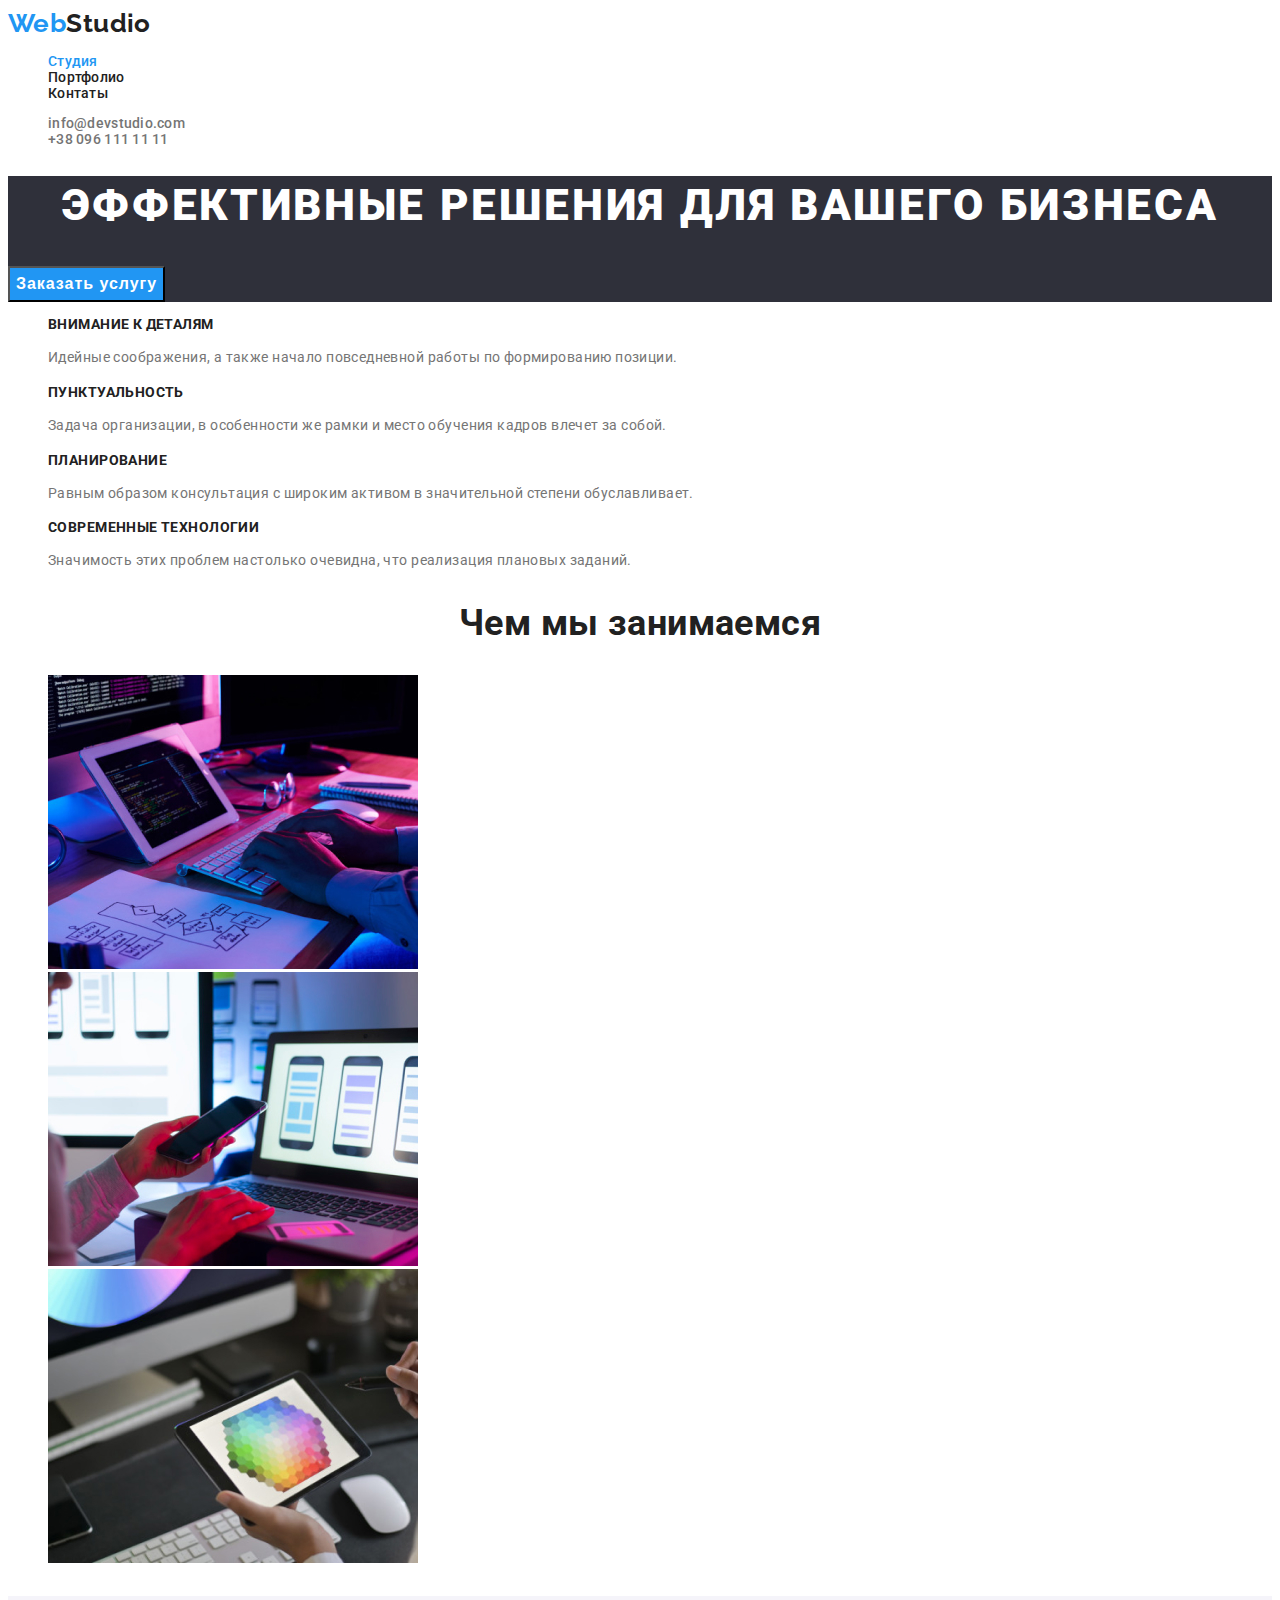
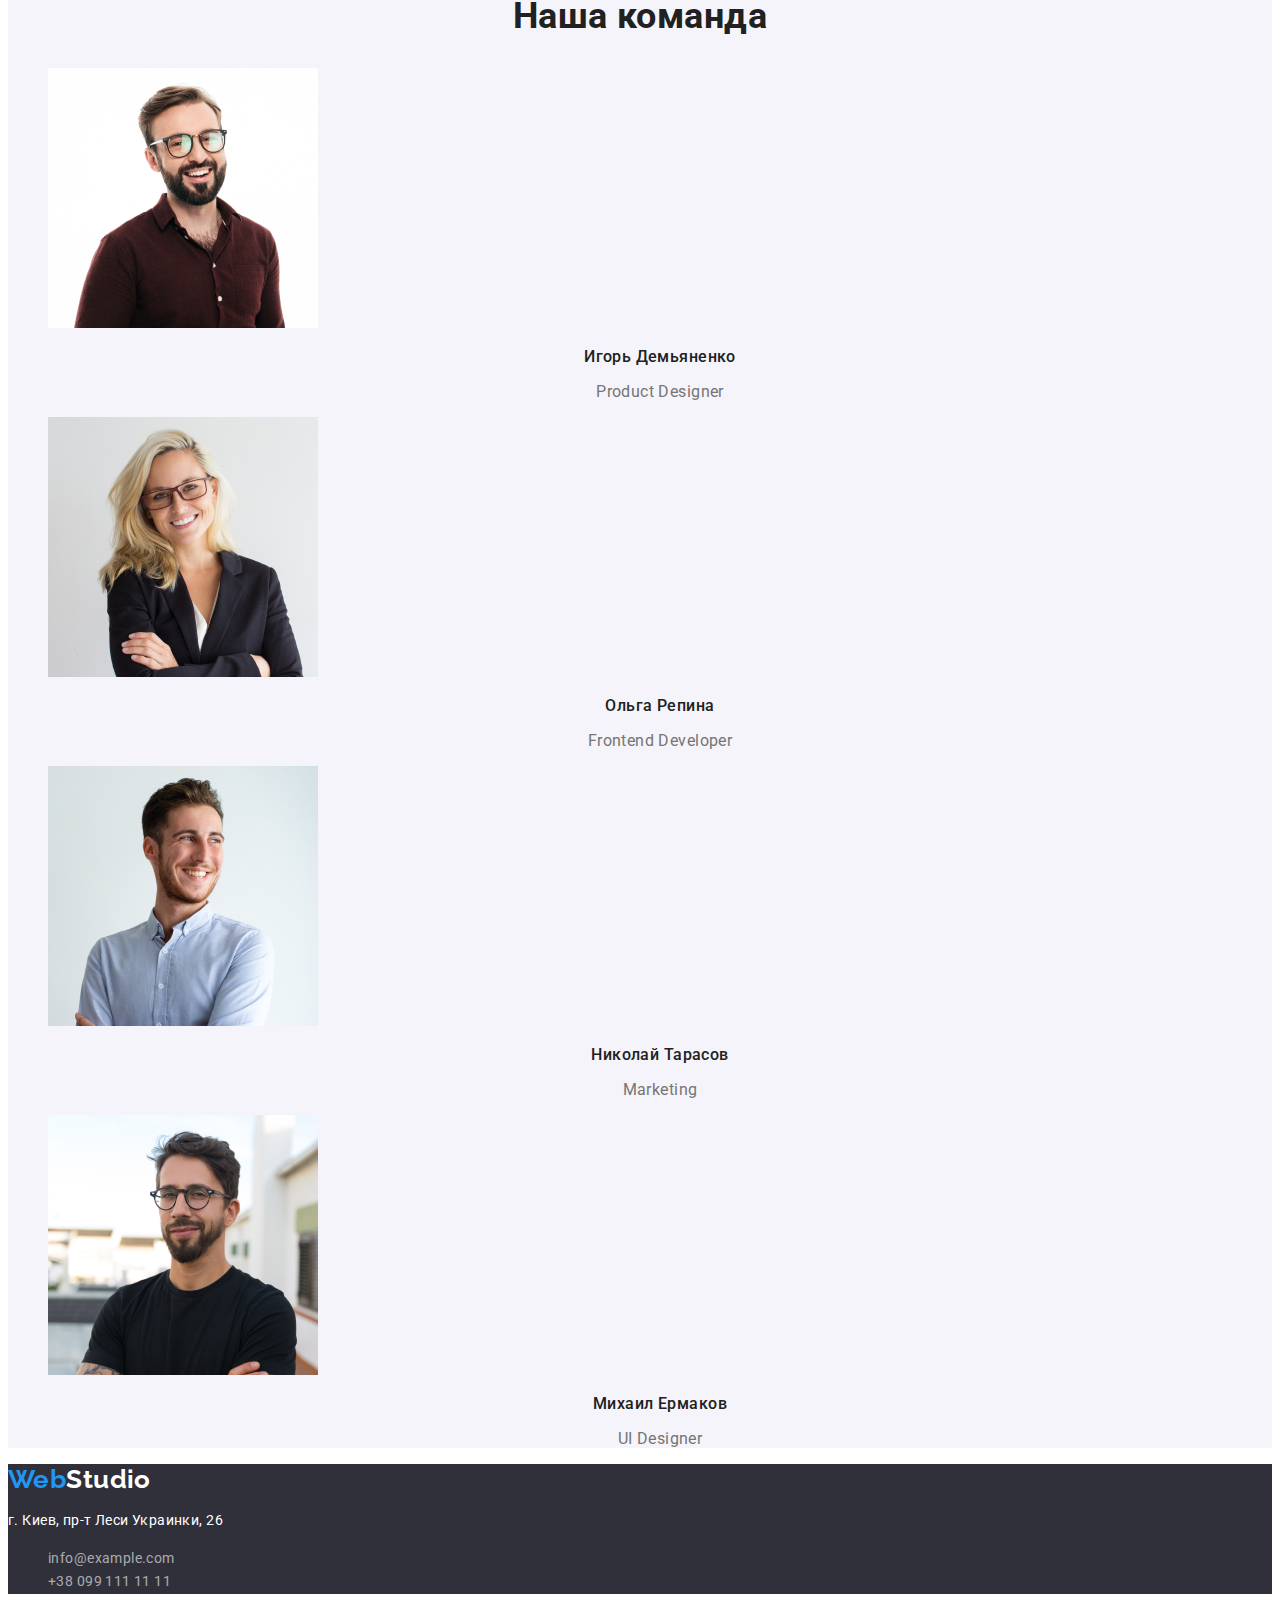
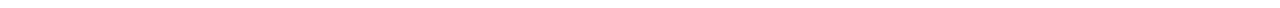
<file: index.html>
<!DOCTYPE html>
<html lang="ru">
<head>
    <meta charset="UTF-8">
    <meta name="viewport" content="width=device-width, initial-scale=1.0">
    <title>Web Studio</title>
    <link rel="stylesheet" href="https://cdnjs.cloudflare.com/ajax/libs/modern-normalize/1.0.0/modern-normalize.min.css"
        integrity="sha512-ISS7cAi1PEhQ8jnbJpJZMd29NlhNj4AWYyLOSp2CE/CsHxTCu+r+t0D2yoJudVrd0/8fTVPUVDzY5Tvli75u/g=="
        crossorigin="anonymous" />
    <link rel="preconnect" href="https://fonts.gstatic.com">
    <link href="https://fonts.googleapis.com/css2?family=Raleway:wght@700&family=Roboto:wght@400;500;700;900&display=swap"
        rel="stylesheet">
    <link rel="stylesheet" href="./css/styles.css">   
</head>
<body>
    <header class="header">
        <a href="./" lang="en" class="logo link"><span class="logo-web">Web</span>Studio</a>
        <nav class="nav">
            <ul class="nav-list list">
                <li class="nav-list-item">
                    <a class="nav-list-link current-link link" href="./">Студия</a>
                </li>
                <li class="nav-list-item">
                    <a class="nav-list-link link" href="./portfolio.html">Портфолио</a>
                </li>
                <li class="nav-list-item">
                    <a class="nav-list-link link" href="#">Контаты</a>
                </li>
            </ul>
        </nav>
            <ul class="header-contact-list list">
                <li class="header-contact-list-item">
                    <a class="link" href="mailto:info@devstudio.com">info@devstudio.com</a>
                </li>
                <li class="header-contact-list-item">
                    <a class="link" href="tel:+380961111111">+38 096 111 11 11</a>
                </li>
            </ul>
    </header>
    <main>
        <!-- HERO-->
        <section class="hero">
            <h1 class="hero-title">Эффективные решения для вашего бизнеса</h1>
            <button type="button" class="hero-modal-btn">Заказать услугу</button>
        </section>


        <!-- FEATURES -->
        <section class="features">
            <h2 hidden class="title">Преимущества</h2>
            <ul class="features-list list">
                <li class="features-list-item">
                    <h3 class="features-list-title">Внимание к деталям</h3>
                    <p class="features-list-text">Идейные соображения, а также начало повседневной работы по формированию позиции.</p>
                </li>
                <li class="features-list-item">
                    <h3 class="features-list-title">Пунктуальность</h3>
                    <p class="features-list-text">Задача организации, в особенности же рамки и место обучения кадров влечет за собой.</p>
                </li>
                <li class="features-list-item">
                    <h3 class="features-list-title">Планирование</h3>
                    <p class="features-list-text">Равным образом консультация с широким активом в значительной степени обуславливает.</p>
                </li>
                <li class="features-list-item">
                    <h3 class="features-list-title">Современные технологии</h3>
                    <p class="features-list-text">Значимость этих проблем настолько очевидна, что реализация плановых заданий.</p>
                </li>
            </ul>
        </section>


        <!--ABOUT US-->
        <section class="about">
            <h2 class="title">Чем мы занимаемся</h2>
            <ul class="about-list list">
                <li class="about-list-item"><img src="./images/about_us_img/about_us_1.jpg" alt="Пишет код" width="370" height="294"></li>
                <li class="about-list-item"><img src="./images/about_us_img/about_us_2.jpg" alt="Адаптирует сайт для телефона" width="370" height="294"></li>
                <li class="about-list-item"><img src="./images/about_us_img/about_us_3.jpg" alt="Работает с планшетом" width="370" height="294"></li>
            </ul>
        </section>


        <!--OUR TEAM--> 
        <section class="team">
            <h2 class="title">Наша команда</h2>
            <ul class="team-list list">
                <li class="team-list-item">
                    <img src="./images/our_team_img/igor.jpg" alt="Фото" width="270" height="260">
                    <h3 class="team-list-title">Игорь Демьяненко</h3>
                    <p class="team-list-position" lang="en">Product Designer</p>
                </li>
                <li class="team-list-item">
                    <img src="./images/our_team_img/olga.jpg" alt="Фото" width="270" height="260">
                    <h3 class="team-list-title">Ольга Репина</h3>
                    <p class="team-list-position" lang="en">Frontend Developer</p>
                </li>
                <li class="team-list-item">
                    <img src="./images/our_team_img/nikolay.jpg" alt="Фото" width="270" height="260">
                    <h3 class="team-list-title">Николай Тарасов</h3>
                    <p class="team-list-position" lang="en">Marketing</p>
                </li>
                <li class="team-list-item">
                    <img src="./images/our_team_img/mihail.jpg" alt="Фото" width="270" height="260">
                    <h3 class="team-list-title">Михаил Ермаков</h3>
                    <p class="team-list-position" lang="en">UI Designer</p>
                </li>
            </ul>
        </section>
    </main>
    <footer class="footer">
        <a href="./" lang="en" class="logo white link"><span class="logo-web">Web</span>Studio</a>
        <address class="address">
            <p class="address-text">г. Киев, пр-т Леси Украинки, 26</p>
            <ul class="address-list list">
                <li class="address-list-item">
                    <a class="address-list-link link" href="mailto:info@example.com">info@example.com</a>
                </li>
                <li class="address-list-item">
                    <a class="address-list-link link" href="tel:+380991111111">+38 099 111 11 11</a>
                </li>
            </ul>
        </address>
    </footer>
</body>
</html>
</file>
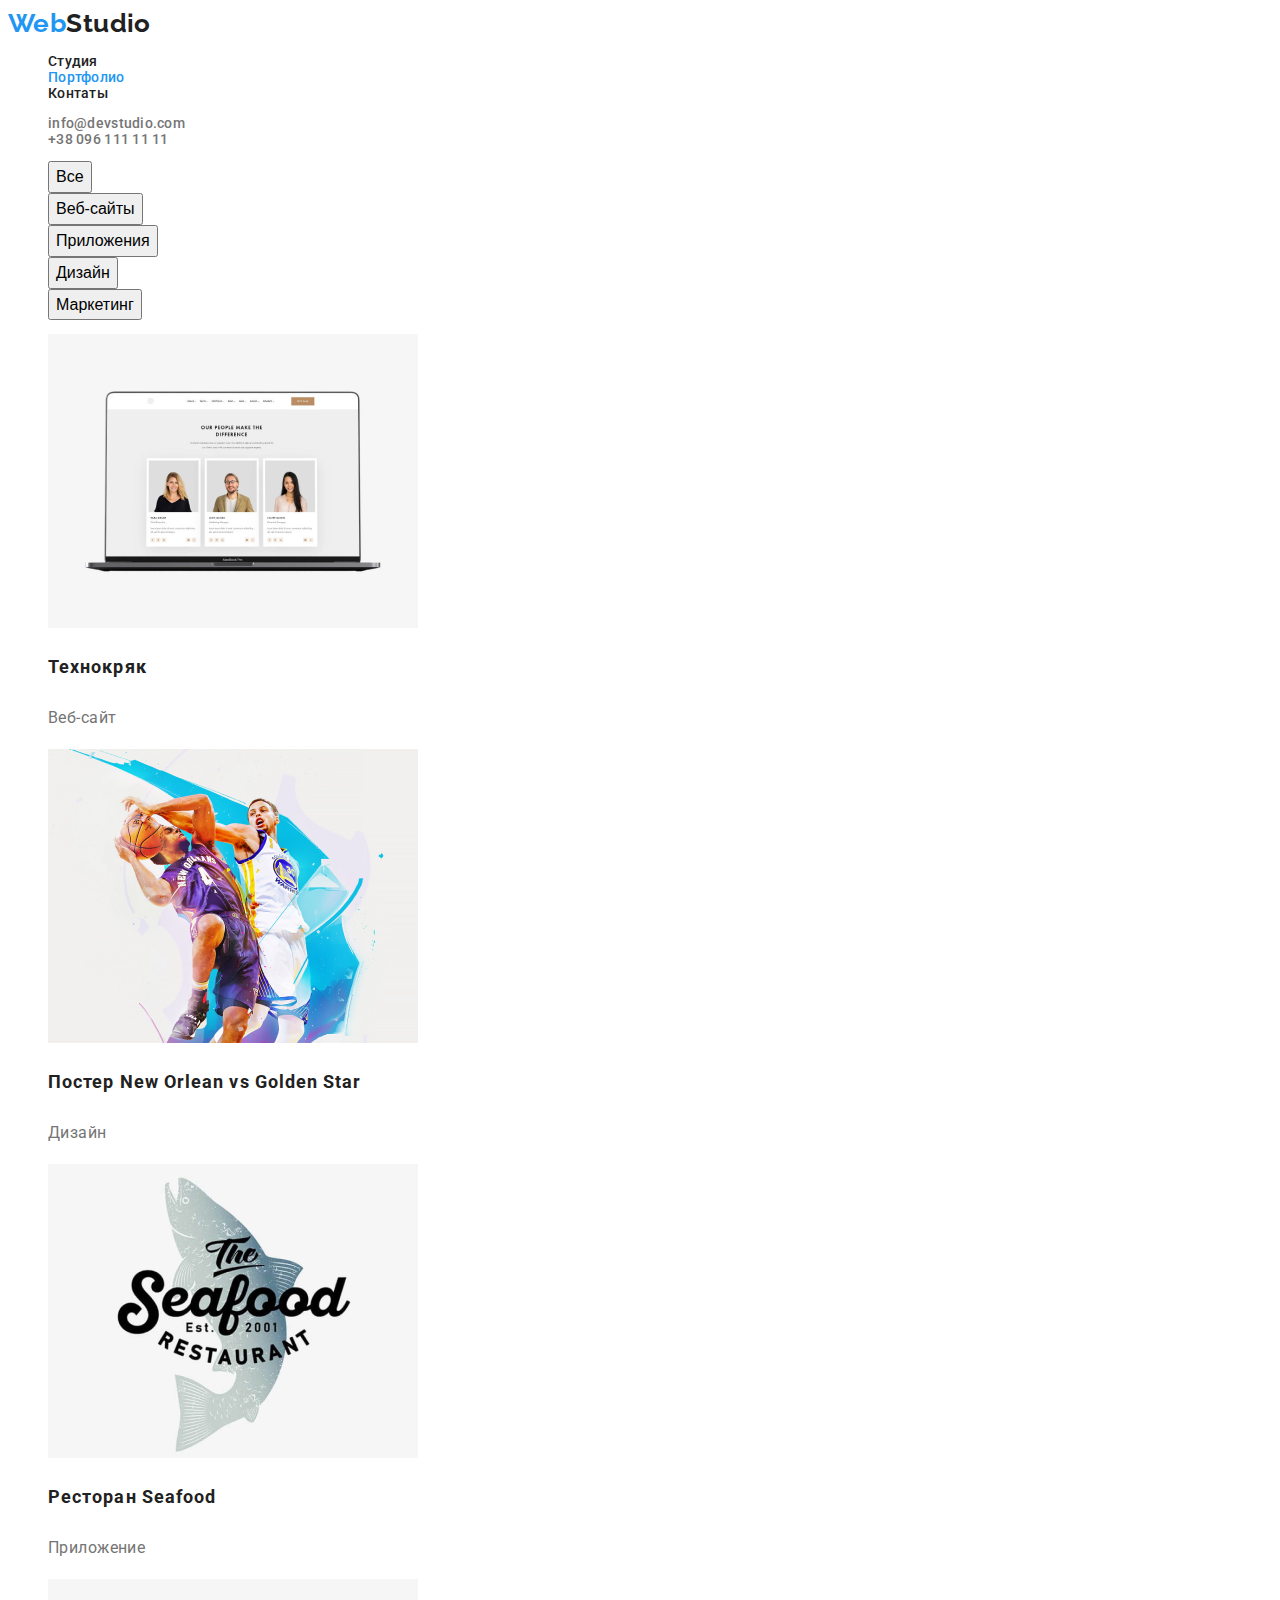
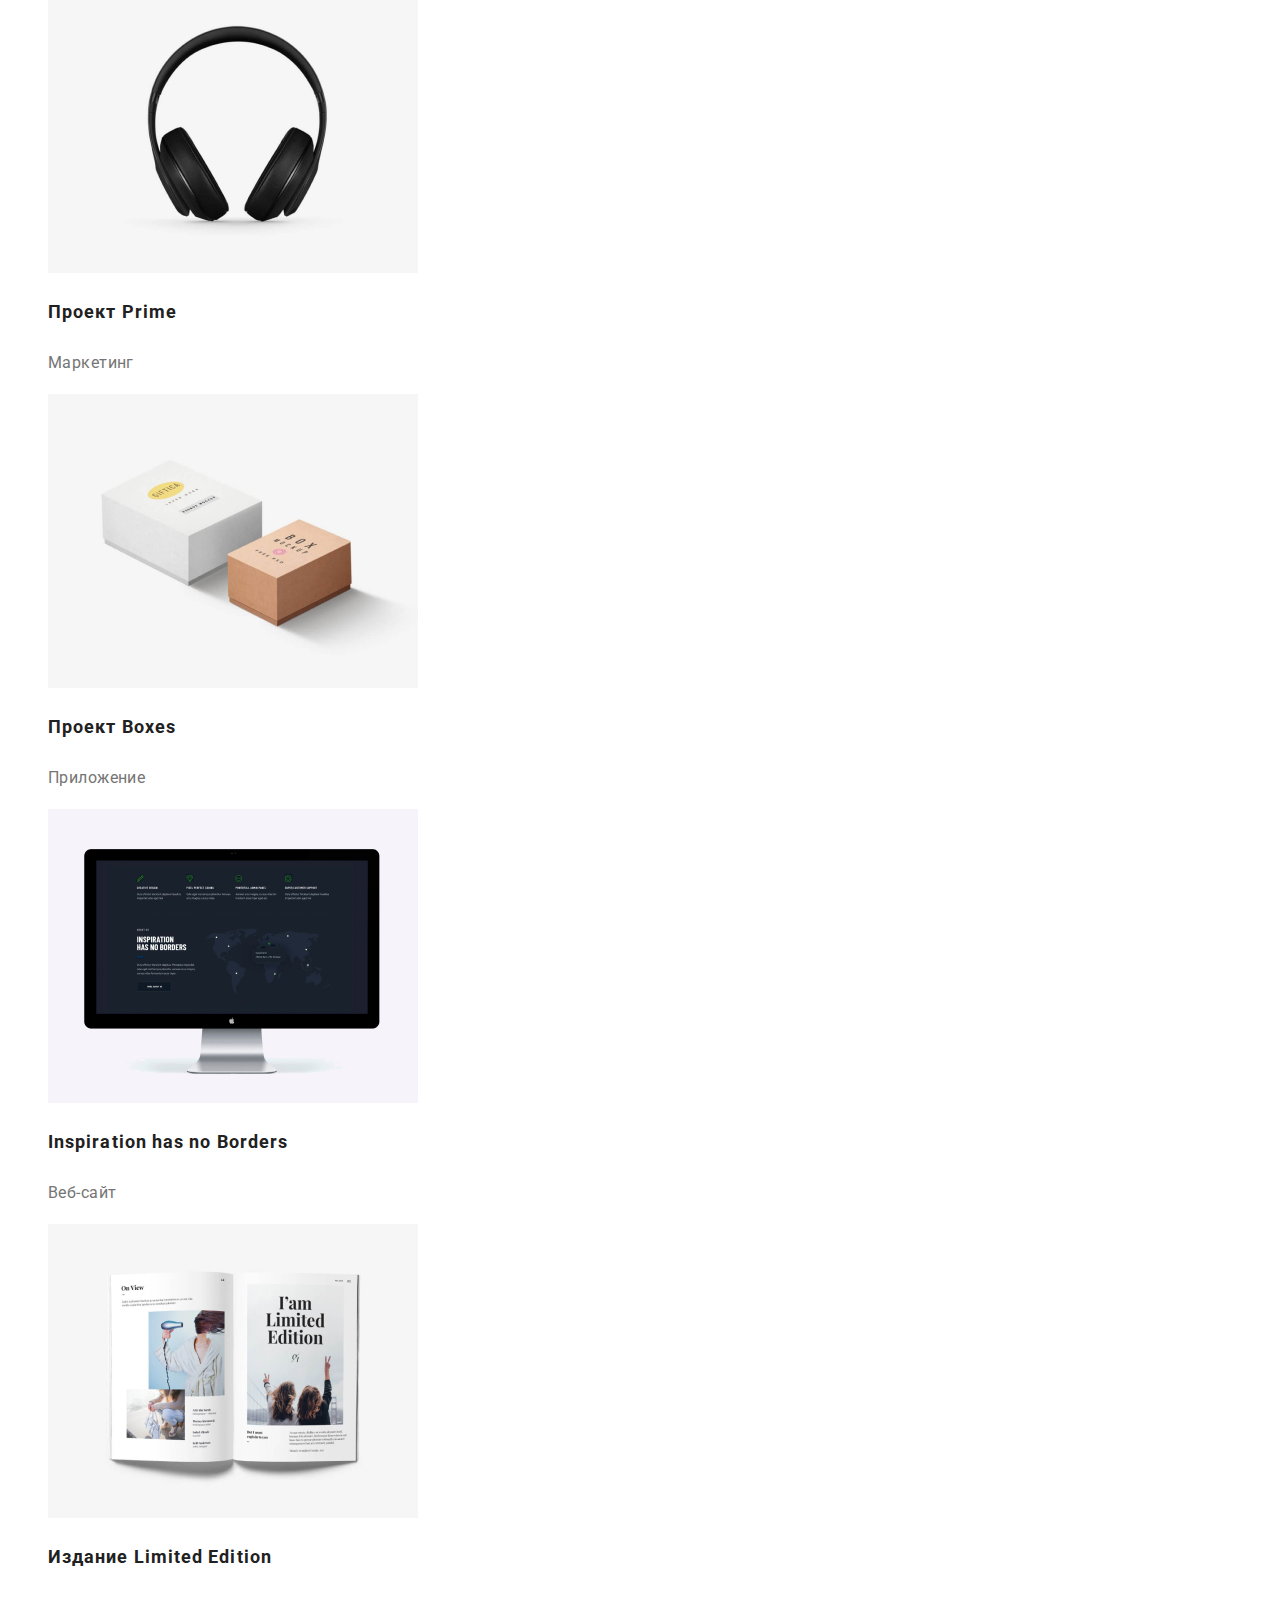
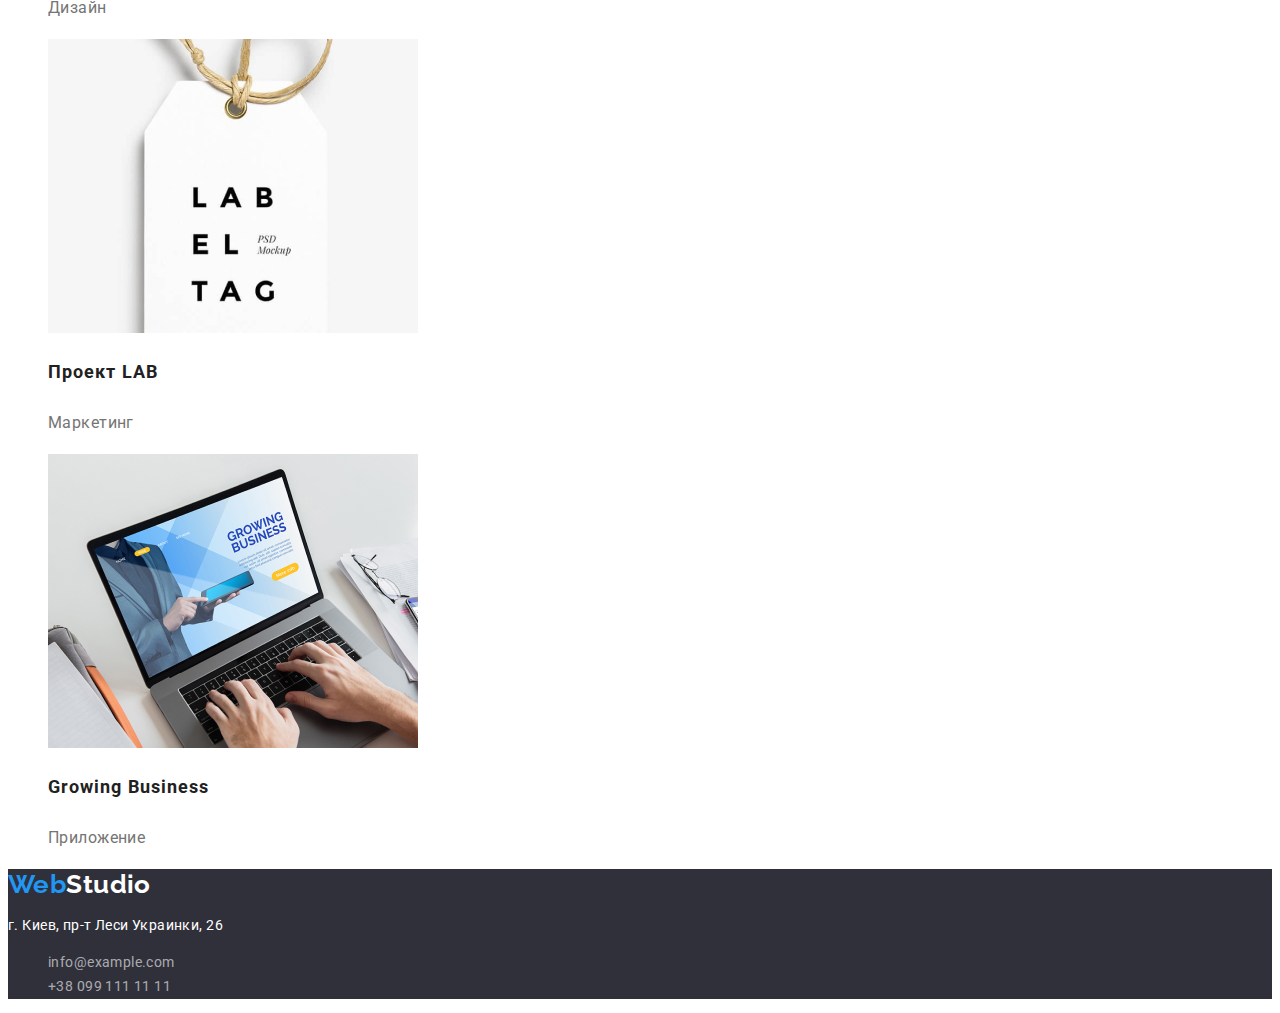
<file: portfolio.html>
<!DOCTYPE html>
<html lang="ru">

<head>
    <meta charset="UTF-8">
    <meta name="viewport" content="width=device-width, initial-scale=1.0">
    <title>Портфолио</title>
    <link rel="stylesheet" href="https://cdnjs.cloudflare.com/ajax/libs/modern-normalize/1.0.0/modern-normalize.min.css"
        integrity="sha512-ISS7cAi1PEhQ8jnbJpJZMd29NlhNj4AWYyLOSp2CE/CsHxTCu+r+t0D2yoJudVrd0/8fTVPUVDzY5Tvli75u/g=="
        crossorigin="anonymous" />
    <link rel="preconnect" href="https://fonts.gstatic.com">
    <link href="https://fonts.googleapis.com/css2?family=Raleway:wght@700&family=Roboto:wght@400;500;700;900&display=swap"
        rel="stylesheet">
    <link rel="stylesheet" href="./css/styles.css">
</head>

<body>  
    <header class="header">
        <a href="./" lang="en" class="logo link"><span class="logo-web">Web</span>Studio</a>
        <nav class="nav">
            <ul class="nav-list list">
                <li class="nav-list-item">
                    <a class="nav-list-link link" href="./">Студия</a>
                </li>
                <li class="nav-list-item">
                    <a class="nav-list-link current-link link" href="./portfolio.html">Портфолио</a>
                </li>
                <li class="nav-list-item">
                    <a class="nav-list-link link" href="#">Контаты</a>
                </li>
            </ul>
        </nav>
        <ul class="header-contact-list list">
            <li class="header-contact-list-item">
                <a class="link" href="mailto:info@devstudio.com">info@devstudio.com</a>
            </li>
            <li class="header-contact-list-item">
                <a class="link" href="tel:+380961111111">+38 096 111 11 11</a>
            </li>
        </ul>
    </header>
    <main>
        <!-- Portfolio -->
       <section>
           <h1 hidden>Портфолио</h1>
           <ul class="filter-btn-list list">
               <li class="filter-btn-item"><button type="button" class="filter-btn">Все</button></li>
               <li class="filter-btn-item"><button type="button" class="filter-btn">Веб-сайты</button></li>
               <li class="filter-btn-item"><button type="button" class="filter-btn">Приложения</button></li>
               <li class="filter-btn-item"><button type="button" class="filter-btn">Дизайн</button></li>
               <li class="filter-btn-item"><button type="button" class="filter-btn">Маркетинг</button></li>
           </ul>
           <ul class="examples-list list">
               <li class="examples-list-item">
                   <a class="examples-list-link link" href="#">
                       <img src="./images/portfolio_img/technokryak.jpg" alt="Ноутбук" width="370" height="294">
                       <h3 class="examples-list-title" >Технокряк</h3>
                       <p class="examples-list-text">Веб-сайт</p>
                    </a>
                </li>
               <li class="examples-list-item">
                   <a class="examples-list-link link" href="#">
                       <img src="./images/portfolio_img/new_orlean.jpg" alt="Постер" width="370" height="294">
                       <h3 class="examples-list-title" >Постер New Orlean vs Golden Star</h3>
                       <p class="examples-list-text">Дизайн</p>
                    </a>
                </li>
               <li class="examples-list-item">
                   <a class="examples-list-link link" href="#">
                       <img src="./images/portfolio_img/seafood.jpg" alt="Логотип компании" width="370" height="294">
                       <h3 class="examples-list-title" >Ресторан Seafood</h3>
                       <p class="examples-list-text">Приложение</p>
                    </a>
                </li>
               <li class="examples-list-item">
                   <a class="examples-list-link link" href="#">
                       <img src="./images/portfolio_img/prime.jpg" alt="Наушники" width="370" height="294">
                       <h3 class="examples-list-title" >Проект Prime</h3>
                       <p class="examples-list-text">Маркетинг</p>
                    </a>
                </li>
               <li class="examples-list-item">
                   <a class="examples-list-link link" href="#">
                       <img src="./images/portfolio_img/boxes.jpg" alt="Боксы" width="370" height="294">
                       <h3 class="examples-list-title" >Проект Boxes</h3>
                       <p class="examples-list-text">Приложение</p>
                    </a>
                </li>
               <li class="examples-list-item">
                   <a class="examples-list-link link" href="#">
                       <img src="./images/portfolio_img/inspiration.jpg" alt="Монитор" width="370" height="294">
                       <h3 class="examples-list-title" >Inspiration has no Borders</h3>
                       <p class="examples-list-text">Веб-сайт</p>
                    </a>
                </li>
               <li class="examples-list-item">
                   <a class="examples-list-link link" href="#">
                       <img src="./images/portfolio_img/limited_edition.jpg" alt="Книга" width="370" height="294">
                       <h3 class="examples-list-title" >Издание Limited Edition</h3>
                       <p class="examples-list-text">Дизайн</p>
                    </a>
                </li>
               <li class="examples-list-item">
                   <a class="examples-list-link link" href="#">
                       <img src="./images/portfolio_img/lab.jpg" alt="Лейбл" width="370" height="294">
                       <h3 class="examples-list-title" >Проект LAB</h3>
                       <p class="examples-list-text">Маркетинг</p>
                    </a>
                </li>
               <li class="examples-list-item">
                   <a class="examples-list-link link" href="#">
                       <img src="./images/portfolio_img/growing_business.jpg" alt="Приложение на ноутбуке" width="370" height="294">
                       <h3 class="examples-list-title" >Growing Business</h3>
                       <p class="examples-list-text">Приложение</p>
                    </a>
                </li>
           </ul>
       </section>   
    </main>
    <footer class="footer">
        <a href="./" lang="en" class="logo white link"><span class="logo-web">Web</span>Studio</a>
        <address class="address">
            <p class="address-text">г. Киев, пр-т Леси Украинки, 26</p>
            <ul class="address-list list">
                <li class="address-list-item">
                    <a class="address-list-link link" href="mailto:info@example.com">info@example.com</a>
                </li>
                <li class="address-list-item">
                    <a class="address-list-link link" href="tel:+380991111111">+38 099 111 11 11</a>
                </li>
            </ul>
        </address>
    </footer>
</body>
</html>
</file>
<file: css/styles.css>
:root {
  --primary-white-color: #ffffff;
  --secondary-bg-color: #2f303a;
  --accent-color: #2196f3;
  --primary-text-color: #212121;
  --secondary-text-color: #757575;
  --footer-text-color: rgba(255, 255, 255, 0.6);
  --team-bg-color: #f5f4fa;
  --btn-hover-bg-color: #188ce8;
}

body {
  background-color: var(--primary-white-color);
  color: var(--primary-text-color);

  font-family: "Roboto", sans-serif;
  font-weight: 400;
  font-size: 14px;
  letter-spacing: 0.03em;
}

h1,
h2,
h3,
h4,
h5,
h6 {
  font-size: inherit;
}

.link {
  text-decoration: none;
}

.list {
  list-style-type: none;
}

/* -----------LOGO------------- */
.logo {
  color: var(--primary-text-color);
  font-family: "Raleway";
  font-weight: 700;
  font-size: 26px;
  line-height: 1.19;
}
.logo-web {
  color: var(--accent-color);
}

/* -------NAV-LIST--------- */
.nav-list-link {
  color: var(--primary-text-color);
  font-weight: 500;
  line-height: 1.066;
  letter-spacing: 0.02em;
}

.nav-list-link:hover,
.nav-list-link:focus {
  color: var(--accent-color);
}

.current-link {
  color: var(--accent-color);
}

/* ----------HEADER-CONTACT----------- */
.header-contact-list {
  font-weight: 500;
  line-height: 1.142;
  letter-spacing: 0.02em;
}

.header-contact-list-item > a {
  color: var(--secondary-text-color);
}

.header-contact-list-item > a:hover,
.header-contact-list-item > a:focus {
  color: var(--accent-color);
}

/* -----------HERO-------------- */

.hero {
  background-color: var(--secondary-bg-color);
}

.hero-title {
  color: var(--primary-white-color);
  font-weight: 900;
  font-size: 44px;
  line-height: 1.36;
  text-align: center;
  letter-spacing: 0.06em;
  text-transform: uppercase;
}

.hero-modal-btn {
  color: var(--primary-white-color);
  background-color: var(--accent-color);
  font-weight: 700;
  font-size: 16px;
  line-height: 1.875;
  display: flex;
  align-items: center;
  text-align: center;
  letter-spacing: 0.06em;
}

.hero-modal-btn:hover,
.hero-modal-btn:focus {
  background-color: var(--btn-hover-bg-color);
  cursor: pointer;
}

/* --------------FEATURES----------- */

.features-list-title {
  font-weight: 700;
  line-height: 1.142;
  text-transform: uppercase;
}

.features-list-text {
  color: var(--secondary-text-color);
  line-height: 1.71;
}

/* -------------ABOUT-US------------- */

.title {
  font-weight: 700;
  font-size: 36px;
  line-height: 1.166;
  text-align: center;
}

/* -------------------OUR-TEAM------------ */

.team {
  background-color: var(--team-bg-color);
}

.team-list-title {
  font-weight: 500;
  font-size: 16px;
  line-height: 1.187;
  text-align: center;
}

.team-list-position {
  color: var(--secondary-text-color);
  font-size: 16px;
  line-height: 1.187;
  text-align: center;
}

/* ---------FOOTER---------- */
.logo.white {
  color: var(--primary-white-color);
}

.footer {
  background-color: var(--secondary-bg-color);
}

.address-text {
  color: var(--primary-white-color);
  font-style: normal;
  line-height: 1.71;
}

.address-list-link {
  color: var(--footer-text-color);
  font-style: normal;
  line-height: 1.71;
}

.address-list-link:hover,
.address-list-link:focus {
  color: var(--accent-color);
}

/* ------------------PORTFOLIO----------- */

.filter-btn {
  font-weight: 500;
  font-size: 16px;
  line-height: 1.62;
  text-align: center;
}

.filter-btn:hover,
.filter-btn:focus {
  color: var(--primary-white-color);
  background-color: var(--accent-color);
  cursor: pointer;
}

.examples-list-title {
  color: var(--primary-text-color);
  font-weight: 700;
  font-size: 18px;
  line-height: 2;
  letter-spacing: 0.06em;
}

.examples-list-text {
  color: var(--secondary-text-color);
  font-size: 16px;
  line-height: 1.87;
}
</file>
